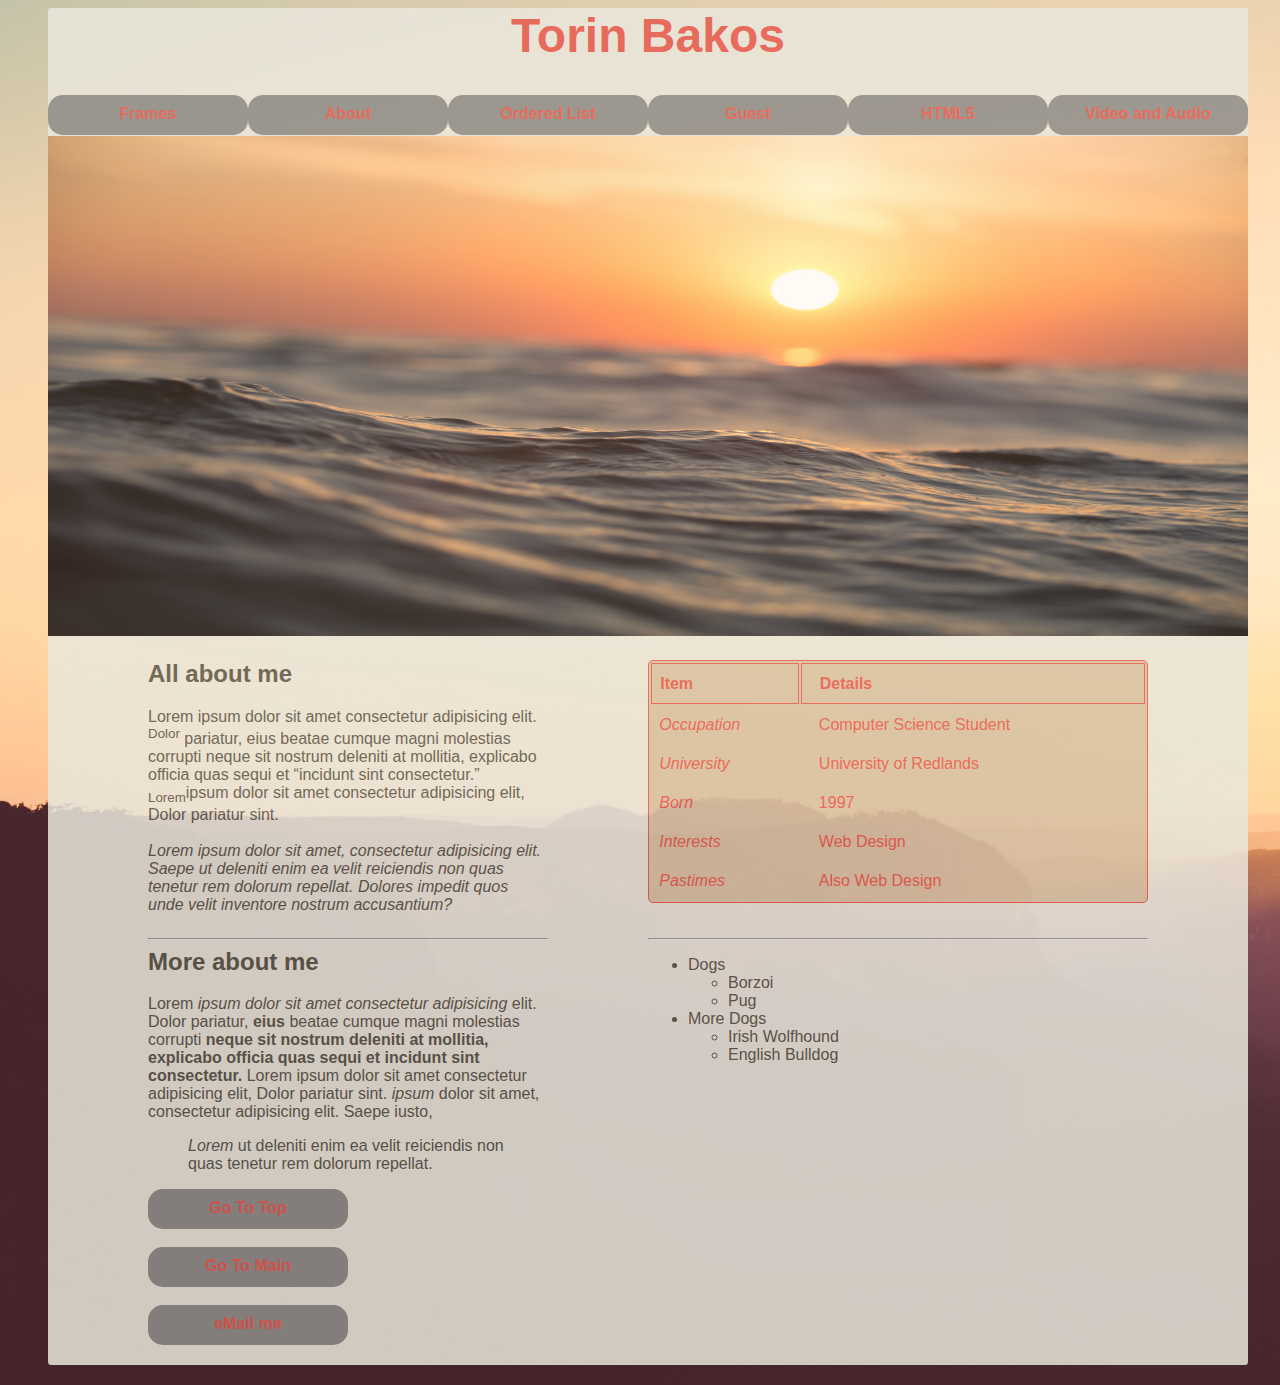
<file: index.html>
<!DOCTYPE html>
<html lang="en" dir="ltr">

<head>
    <meta charset="utf-8">
    <title></title>
    <link rel="stylesheet" href="./css/style2.css">
    <style>
        .grid {
            opacity: 0.85;
            z-index: front;
        }
    </style>
</head>

<body>
    <div class="grid">
        <div>
            <div>
                <h1 class="main">Torin Bakos</h1>
            </div>

            <div class="row2">
                <div class="col-2">
                    <ul class="menu">
                        <li class="menu"><a href="frames.html">Frames</a></li>
                        <li class="menu"><a href="About.html">About</a></li>
                        <li class="menu"><a href="OrderedList.html">Ordered List</a></li>
                        <li class="menu"><a href="guest.html">Guest</a></li>
                        <li class="menu"><a href="html5layout.html">HTML5</a></li>
                        <li class="menu"><a href="VideoAndAudio.html">Video and Audio</a></li>
                    </ul>
                </div>

            </div>
            <div class="row">
                <div class="col-12"><img src="img/main.jpg" alt="main" width="1200" height="500">
                </div>

            </div>

            <div class="row">
                <div class="col-5"></div>
                <div class="col-7">
                    <h2>All about me</h1>
                        <p>Lorem ipsum dolor sit amet consectetur adipisicing elit.
                            <sup>Dolor</sup> pariatur, eius beatae cumque magni molestias corrupti
                            neque sit nostrum deleniti at mollitia, explicabo officia
                            quas sequi et <q>incidunt sint consectetur.</q>
                            <sub> Lorem</sub>ipsum dolor sit amet consectetur adipisicing elit,
                            Dolor pariatur sint. <br><br>
                            <em> Lorem ipsum dolor sit amet, consectetur adipisicing elit.
                                <abbr>Saepe</abbr> ut deleniti enim ea velit reiciendis non quas tenetur rem dolorum repellat.
                                Dolores impedit quos unde velit inventore nostrum accusantium?</em></p>

                </div>
                <div class="col-5"></div>
                <div class="col-8">
                    <table>
                        <tr>
                            <th>Item</th>
                            <th>Details</th>
                        </tr>
                        <tr>
                            <td><i>Occupation</i></td>
                            <td>Computer Science Student</td>
                        </tr>
                        <tr>
                            <td><i>University</i></td>
                            <td>University of Redlands</td>
                        </tr>
                        <tr>
                            <td><i>Born</i></td>
                            <td>1997</td>
                        </tr>
                        <tr>
                            <td><i>Interests</i></td>
                            <td>Web Design</td>
                        </tr>
                        <tr>
                            <td><i>Pastimes</i></td>
                            <td>Also Web Design</td>
                        </tr>
                    </table>

                </div>
                <div class="col-5"></div>

                <div class="row">
                    <div class="col-5"></div>
                    <div class="col-7">
                        <hr>
                        <h2>More about me</h1>
                            <p>Lorem <i> ipsum dolor sit amet consectetur adipisicing</i> elit.
                                Dolor pariatur, <b>eius</b> beatae cumque magni molestias corrupti
                                <strong>neque sit nostrum deleniti at mollitia, explicabo officia
                                    quas sequi et incidunt sint consectetur.</strong>
                                Lorem ipsum dolor sit amet consectetur adipisicing elit,
                                Dolor pariatur sint.
                                <cite>ipsum</cite> dolor sit amet, consectetur adipisicing elit.
                                Saepe iusto, <blockquote><dfn>Lorem</dfn> ut deleniti enim ea velit reiciendis
                                    non quas tenetur rem dolorum repellat.</blockquote>
                            </p>
                            <a href="#Top">Go To Top</a><br>
                            <a href="#main">Go To Main</a><br>
                            <a href="mailto:torin_bakos@redlands.edu?Subject=Hello%20Mr.Bakos" target="_top">eMail me</a>

                    </div>
                    <div class="col-5"></div>
                    <div class="col-8">
                        <hr>
                        <ul>
                            <li>Dogs
                                <ul>
                                    <li>Borzoi</li>
                                    <li>Pug</li>
                                </ul>
                            </li>
                            <li>More Dogs
                                <ul>
                                    <li>Irish Wolfhound</li>
                                    <li>English Bulldog</li>
                                </ul>
                            </li>
                        </ul>

                    </div>
                    <div class="col-5"></div>

                </div>

            </div>
        </div>
</body>

</html>
</file>
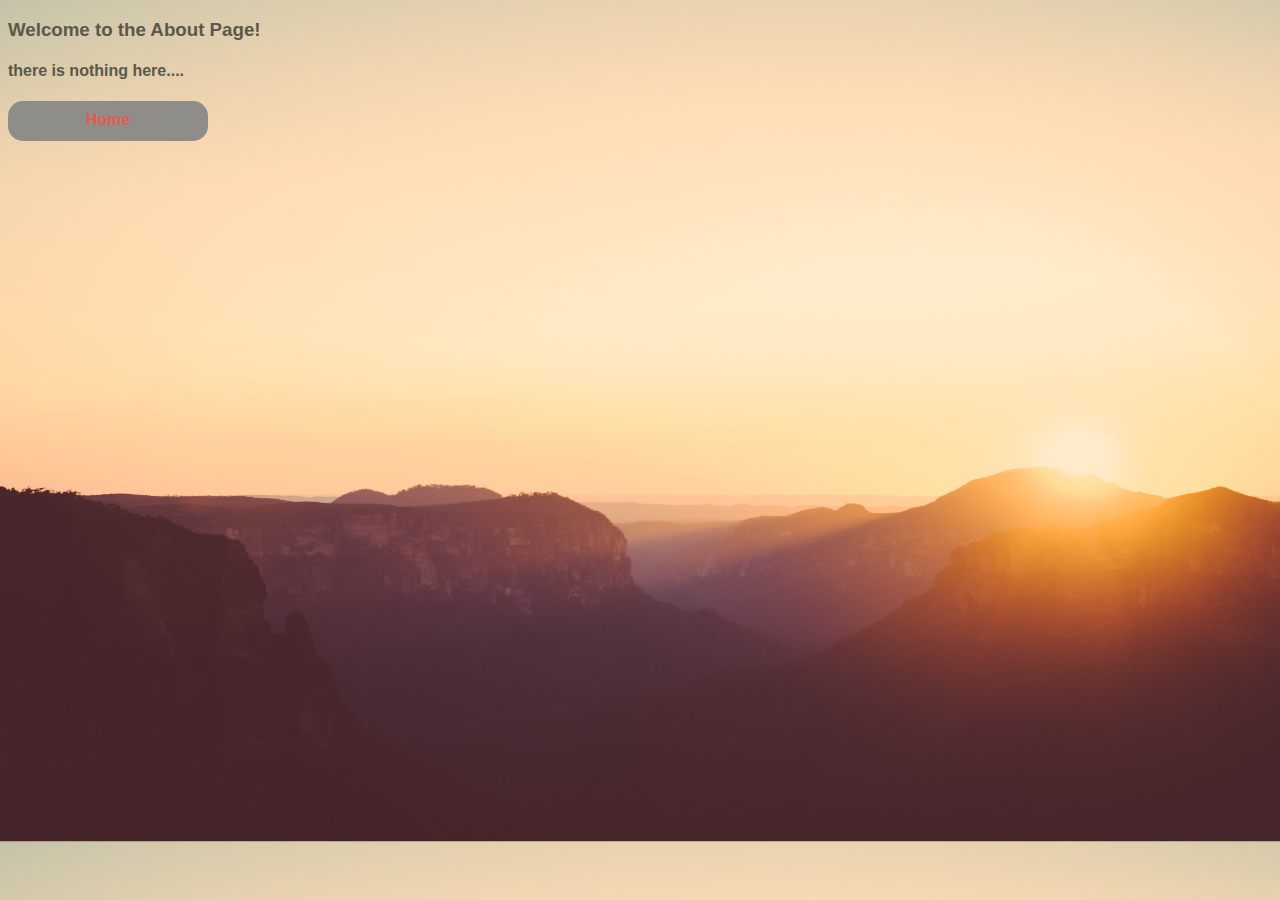
<file: About.html>
<!DOCTYPE html>
<html lang="en" dir="ltr">

<head>
    <meta charset="utf-8">
    <title>About</title>
    <link rel="stylesheet" href="./css/style2.css">
    <style>
        h4 {
            font-family: 'Gill Sans', 'Gill Sans MT', Calibri, 'Trebuchet MS', sans-serif;
        }
    </style>

</head>

<body>

    <h3>Welcome to the About Page!</h3>
    <h4>there is nothing here....</h4>
    <a href="index.html">Home</a>


</body>

</html>
</file>
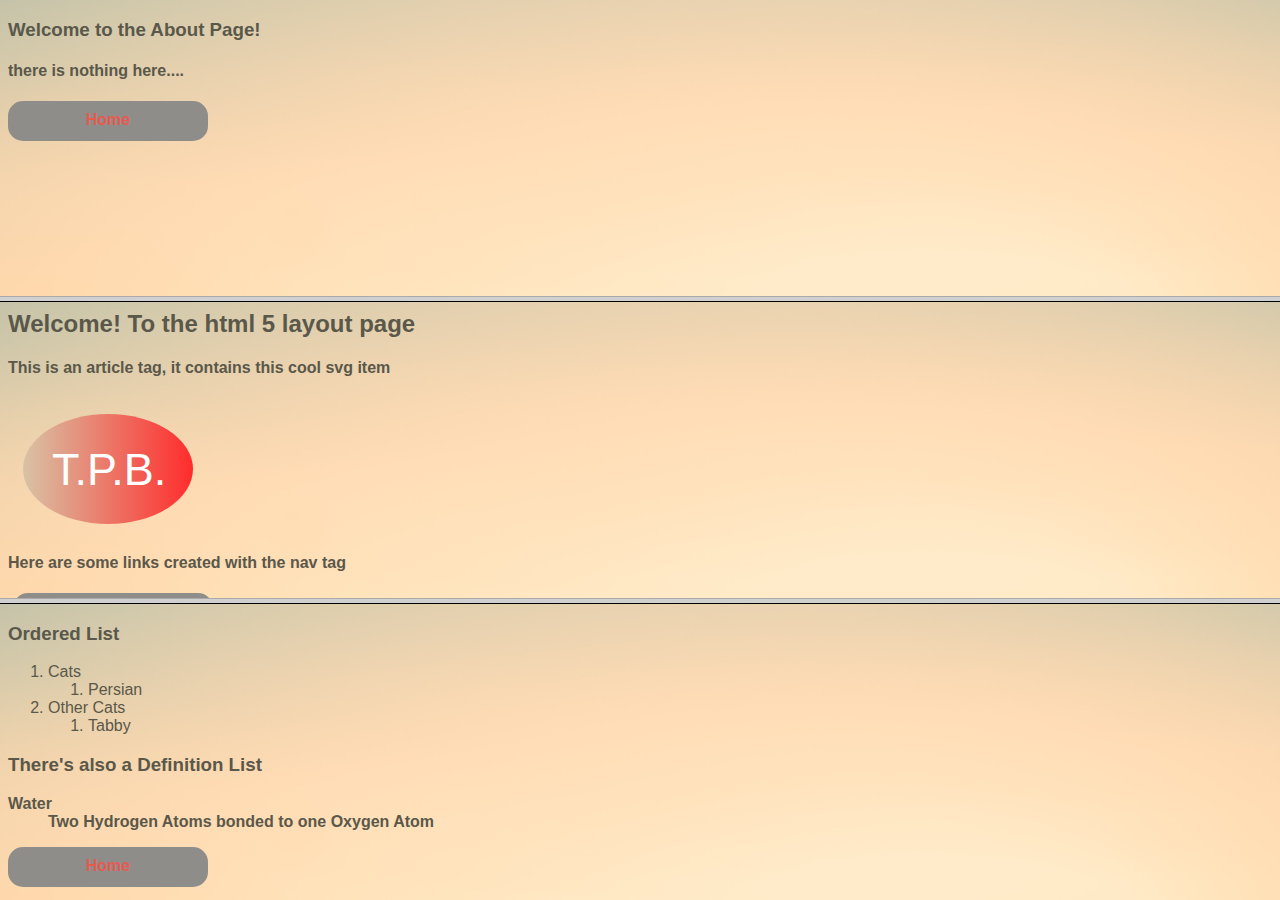
<file: frames.html>
<html>

<head>
    <title>Frames</title>
    <style>
        /* No CSS can be applied to this page */
    </style>
</head>

<frameset rows="*, *, *">
    <frame src="About.html"></frame>
    <frame src="html5layout.html"></frame>
    <frame src="OrderedList.html"></frame>
</frameset>

</html>
</file>
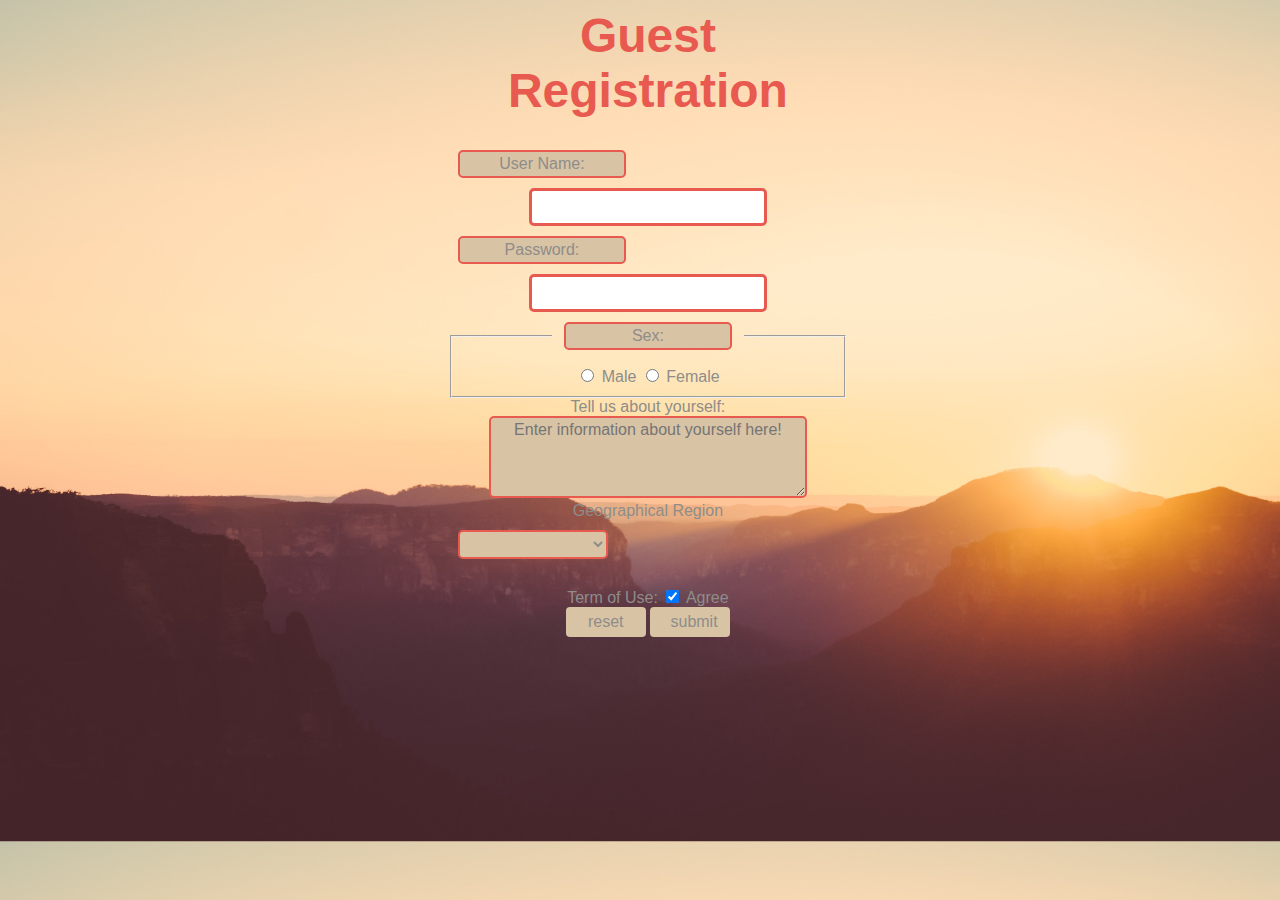
<file: guest.html>
<!DOCTYPE html>
<html lang="en" dir="ltr">

<head>
    <meta charset="utf-8">
    <meta name="keywords" content="Html, guest, tables, formatting">
    <meta name="description" content="This is a page for guests">
    <title>Guest</title>
    <link rel="stylesheet" href="./css/style2.css">
    <link rel="stylesheet" href="./css/style1.css">
    <style>
        .grid2 {
            z-index: front;
        }
        </style>

</head>

<body>
    <div class="grid2">
        <div class="row2">
            <div class="col-3"></div>
            <div class="col-3">
                <form name="register guest" method="get">




                    <h1>Guest Registration</h1>



                    <label>User Name:</label>
                    <input name="uid" type="text" size="20" maxlength="20">

                    <label>Password:</label>
                    <input name="pwd" type="password" size="20" maxlength="20">

                    <fieldset>
                        <legend><label>Sex:</label></legend>
                        <input type="radio" name="sex" value="m"> Male
                        <input type="radio" name="sex" value="f"> Female
                        <br>
                    </fieldset>
                    Tell us about yourself: <br>
                    <textarea placeholder="Enter information about yourself here!" rows="4" cols="40"></textarea> <br>
                    Geographical Region
                    <select name="GeoRegion">
                        <option></option>
                        <option value="west">West</option>
                        <option value="southwest">Southwest</option>
                        <option value="midwest">Midwest</option>
                        <option value="southeast">Southeast</option>
                        <option value="northeast">Northeast</option>
                    </select>
                    <br>Term of Use:
                    <input type="checkbox" checked> Agree

                    <br>
                    <input type="reset" value="   reset   ">
                    <input type="submit" value="   submit   ">

                </form>
            </div>
            <div class="col-3"></div>
        </div>
    </div>
</body>

</html>
</file>
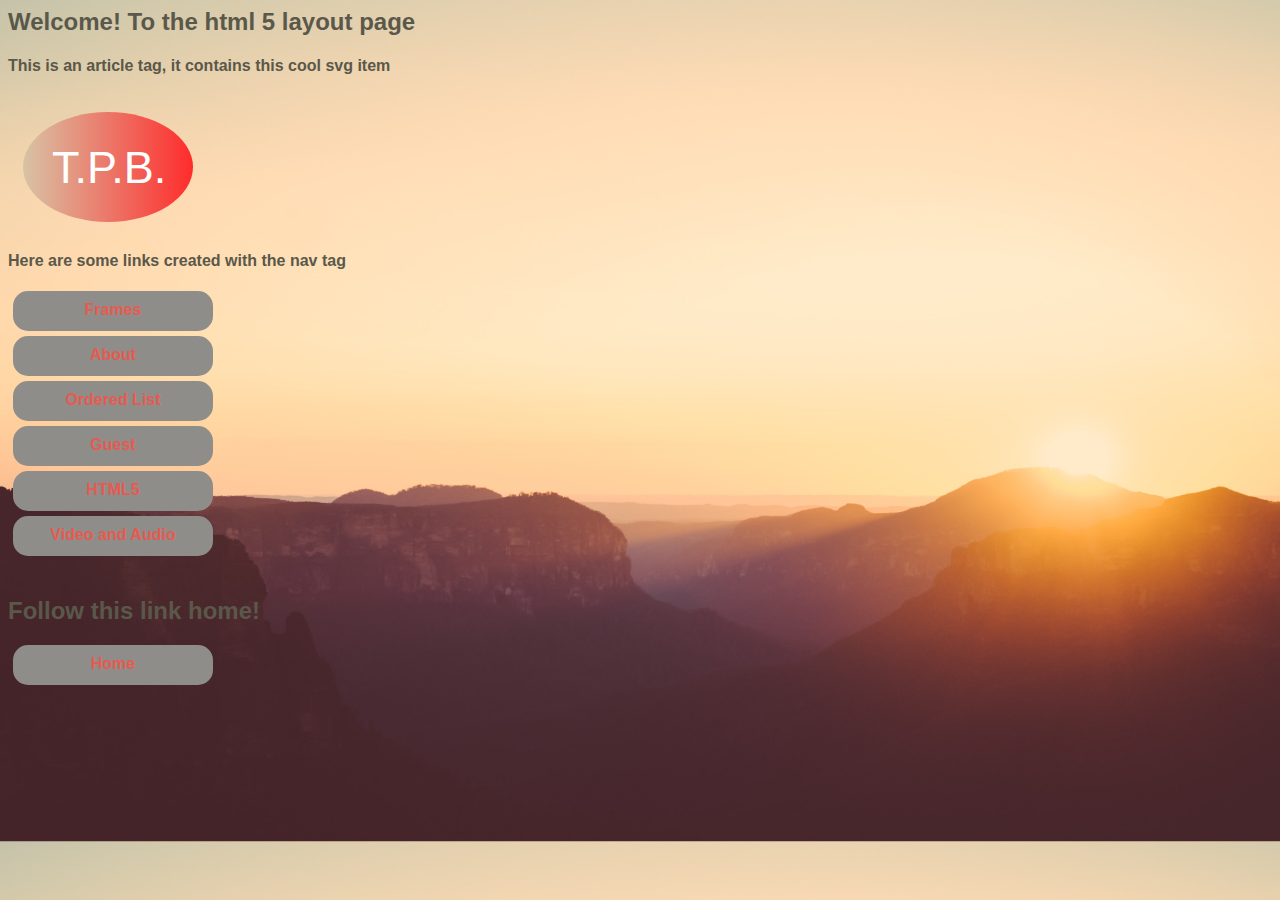
<file: html5layout.html>
<!DOCTYPE html>
<html>

<head>
    <meta charset="utf-8">
    <title>HTML 5 Layout</title>
    <link rel="stylesheet" href="./css/style2.css">
    <style>
        a {
            margin: 5px;
            padding: 5px;
        }
    </style>
</head>

<body>
    <header>
        <h2>Welcome! To the html 5 layout page</h2>
    </header>
    <section>
        <article>
            <h4>This is an article tag, it contains this cool svg item</h4>
            <svg height="130" width="500">
                <defs>
                    <linearGradient id="grad1" x1="0%" y1="0%" x2="100%" y2="0%">
                        <stop offset="0%" style="stop-color:#D8C3A5;stop-opacity:1" />
                        <stop offset="100%" style="stop-color:#FF2C2C;stop-opacity:1" />
                    </linearGradient>
                </defs>
                <ellipse cx="100" cy="70" rx="85" ry="55" fill="url(#grad1)" />
                <text fill="#ffffff" font-size="45" font-family="Helvetica" x="44" y="86">T.P.B.</text>
            </svg>
        </article>

        <div>
            <h4>Here are some links created with the nav tag</h4>
            <nav>
                <a href="frames.html">Frames</a>
                <a href="About.html">About</a>
                <a href="OrderedList.html">Ordered List</a>
                <a href="guest.html">Guest</a>
                <a href="html5layout.html">HTML5</a>
                <a href="VideoAndAudio.html">Video and Audio</a>

            </nav>
        </div>
    </section>
    <footer>
        <br><br>
        <h2>Follow this link home!</h2>
        <a href="index.html">Home</a>
    </footer>
</body>

</html>
</file>
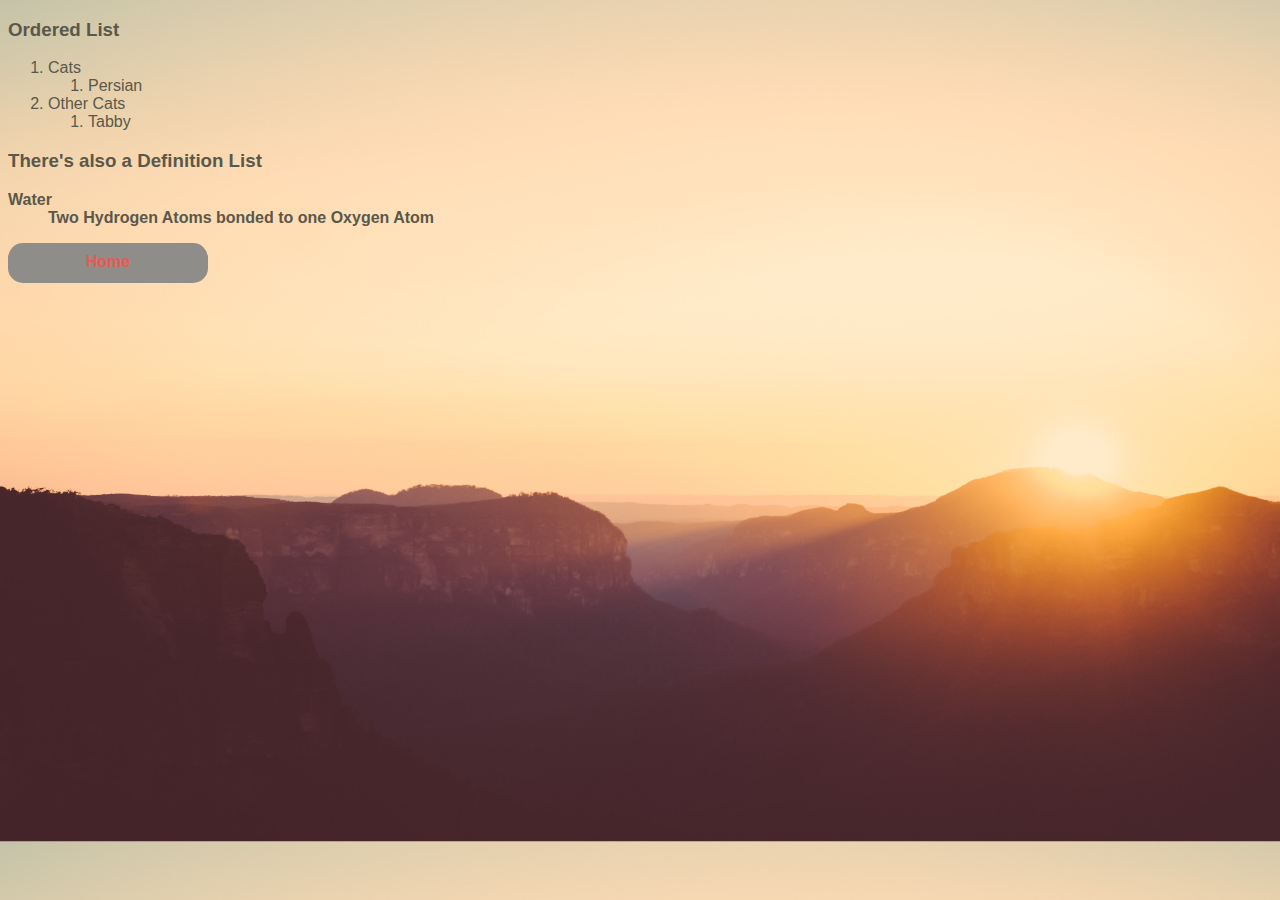
<file: OrderedList.html>
<!DOCTYPE html>
<html lang="en" dir="ltr">

<head>
    <meta charset="utf-8">
    <title>Ordered List</title>
    <link rel="stylesheet" href="./css/style2.css">
    <style>
        dl {
            font-weight: bold;
        }
    </style>
</head>

<body>
    <h3>Ordered List</h3>
    <ol>
        <li>Cats
            <ol>
                <li>Persian</li>
            </ol>
        </li>
        <li>Other Cats
            <ol>
                <li>Tabby</li>
            </ol>
        </li>

    </ol>

    <h3>There's also a Definition List</h3>

    <dl>
        <dt>Water</dt>
        <dd>Two Hydrogen Atoms bonded to one Oxygen Atom</dd>
    </dl>

    <a href="index.html">Home</a>

</body>

</html>
</file>
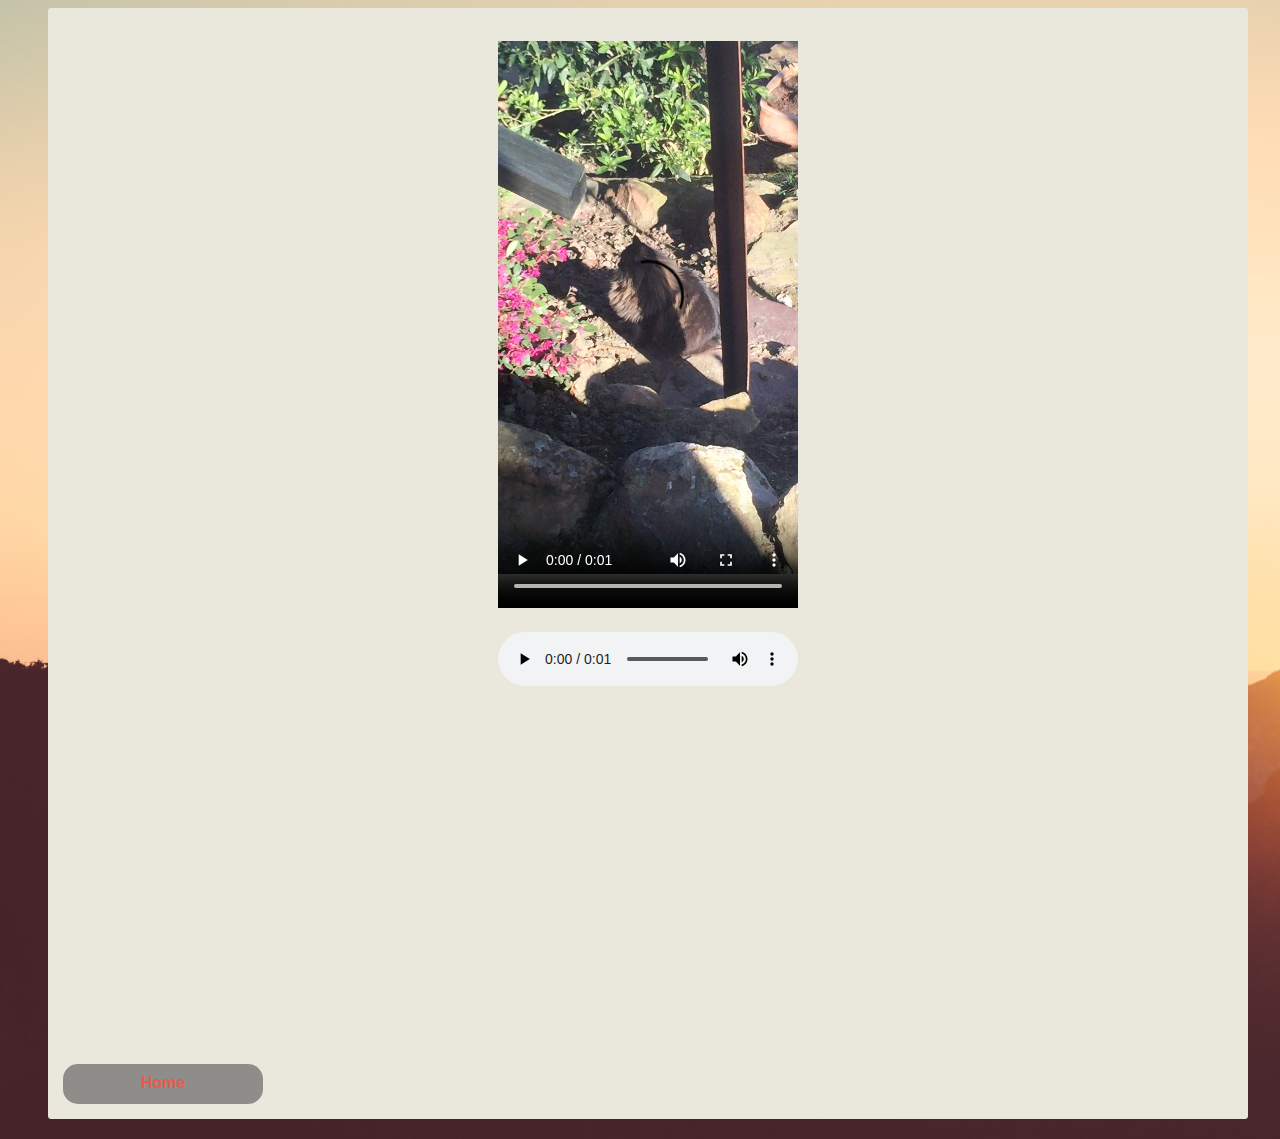
<file: VideoAndAudio.html>
<!DOCTYPE html>
<html lang="en" dir="ltr">

<head>
    <meta charset="utf-8">
    <meta name="keywords" content="Html, video, audio, embeding">
    <meta name="description" content="This is a page for video and audio">
    <title>Video and Audio</title>
    <link rel="stylesheet" href="./css/style2.css">
    <style>
        body {
            font-family: 'Times New Roman', Times, serif;
            text-align: center;
        }

        a {
            margin: 15px;
        }
    </style>
</head>

<body>

    <div class="grid">
        <div class="row">
            <div class="col-12">
                <!--Cat Video via <video> -->
                <video src="img/IMG_0223.mp4" controls width="300px" height="600px"></video>
            </div>
        </div>
        <div class="row">
            <div class="col-12">
                <!--Audio from cat video via <audio>-->
                <audio src="img/IMG_0223.mp4" controls></audio>
            </div>
        </div>
        <div class="row">
            <div class="col-12">
                <!--Cat video embeded with iframe-->
                <iframe width="560" height="315" src="https://www.youtube.com/embed/nl8o9PsJPAQ" frameborder="0" allow="accelerometer; autoplay; encrypted-media; gyroscope; picture-in-picture" allowfullscreen></iframe>
            </div>
        </div>
        <div class="row">
            <div class="col-12">
                <a href="index.html">Home</a>
            </div>
        </div>

    </div>

</body>

</html>
</file>
<file: css/style2.css>
.col-3 {
    width: 33.33%;
}

.col-5 {
    width: 100px;
}
.col-6 {
    width: 50%;
}

.col-7 {
    width: 400px;
}

.col-8 {
    width: 500px;
}

.col-12 {
    width: 100%;
}

.row {
    display: -webkit-flex;
    display: flex;
    flex-wrap: wrap;
    width: 100%;
    margin-bottom: 20px;
    
}
.row2 {
    display: -webkit-flex;
    display: flex;
    flex-wrap: wrap;
    width: 100%;
    margin-bottom: 1px;
    text-align: center;

}


.grid {
    width: 100%;
    margin: 0 auto;
    max-width: 1200px;
    background: #EAE7DC;
    border-radius: 3.25px;
}

.grid2 {
    width: 100%;
    margin: 0 auto;
    max-width: 1200px;
}

body {
    background-image: url(../img/background.jpg);
    background-size: cover;
    width: 100%;
}

h1.main {
    font-family: helvetica;
    font-size: 48px;
    text-align: center;
    color: #E85A4F;
    margin-top: 0;
}

h2 {
    font-family: helvetica;
    font-size: 24px;
    text-align: left;
    color: #5a584a;
    margin-top: 0;
}

p {
    font-family: helvetica;
    color: #5a584a; 
    text-align: left;
}

h3 {
    font-family: helvetica;
    color: #5a584a; 
    text-align: left;
}

h4 {
    font-family: helvetica;
    color: #5a584a; 
    text-align: left;
}

li.menu {
    float: left;
}

ul.menu {
    list-style-type: none;
    margin: 0;
    padding: 0;
    
}

ul {
    font-family: helvetica;
    color: #5a584a;
}

ol {
    font-family: helvetica;
    color: #5a584a;
}

blockquote {
    font-family: helvetica;
    color: #5a584a;
}

a:link, a:visited {
    display: block;
    width: 180px;
    border-radius: 15px;
    background-color: #8E8D8A;
    color: #E85A4F;
    text-decoration: none;
    text-align: center;
    font-weight: bold;
    padding: 10px;
    font-family: sans-serif;
    height: 20px;
}

a:hover {
    background-color: #E98074;
}

a:active {
    background-color: #E85A4F;
    color: #5a584a
}

table, th {
    background-color: #D8C3A5;
    border: 1px solid #E85A4F;
    text-align: left;
    text-indent: 5%;
    font-family: helvetica;
   
}

.myTable {
    background-color: #EAE7DC;
    border: 2px solid #E85A4F;
    text-align: left;
    text-indent: 5%;
    font-family: helvetica;
    
}

.myth {
    background-color: #EAE7DC;
    border: 2px solid #E85A4F;
    text-align: center;
    text-indent: 5%;
    font-family: helvetica;
}

table {
    border-radius: 5px;
    color: #E85A4F;
    width: 100%;
    height: 90%;
    font-family: helvetica;

}

dl, dd, dt {
    font-family: helvetica;
    color: #5a584a;
}
</file>
<file: css/style1.css>
body {
    background-image: url(../img/background.jpg);
    background-size: cover;
    width: 100%;
    color:#8E8D8A;
    font-family: helvetica;
}
label, select {
    display: block;
    margin: 10px;
    background-color: #D8C3A5;
    color: #8E8D8A;
    padding: 3px 7px;
    width: 150px;
    border: 2px solid #E85A4F;
    border-radius: 5px;
    font-family: helvetica;
    font-size: 12pt;
    text-align: center;
}

textarea {
    background-color: #D8C3A5;
    color: #8E8D8A;
    padding: 3px 7px;
    width: 300px;
    border: 2px solid #E85A4F;
    border-radius: 5px;
    font-family: helvetica;
    font-size: 12pt;
    text-align: center;
}

input[type="submit"], input[type="reset"] {
    display: inline;
    width: 80px;
    height: 30px;;
    border: #D8C3A5;
    color: #8E8D8A;
    background-color: #D8C3A5;
    font-family: helvetica;
    font-size: 12pt;
    border-radius: 4px;
    padding: 3px 7px;
}

input[type="submit"]:hover, input[type="reset"]:hover {
    cursor: pointer;
    background-color: #E85A4F;
}

input {
    outline: none;
}

input:focus {
    background-color: #8E8D8A;
}

input[type="text"], input[type="password"] {
    width: 200px;
    height: 30px;
    border: 3px solid #E85A4F;
    border-radius: 5px;
    color: #D8C3A5;
    padding-left: 30px;
}

h1 {
    font-family: helvetica;
    font-size: 48px;
    text-align: center;
    color: #E85A4F;
    margin-top: 0;
}
</file>
